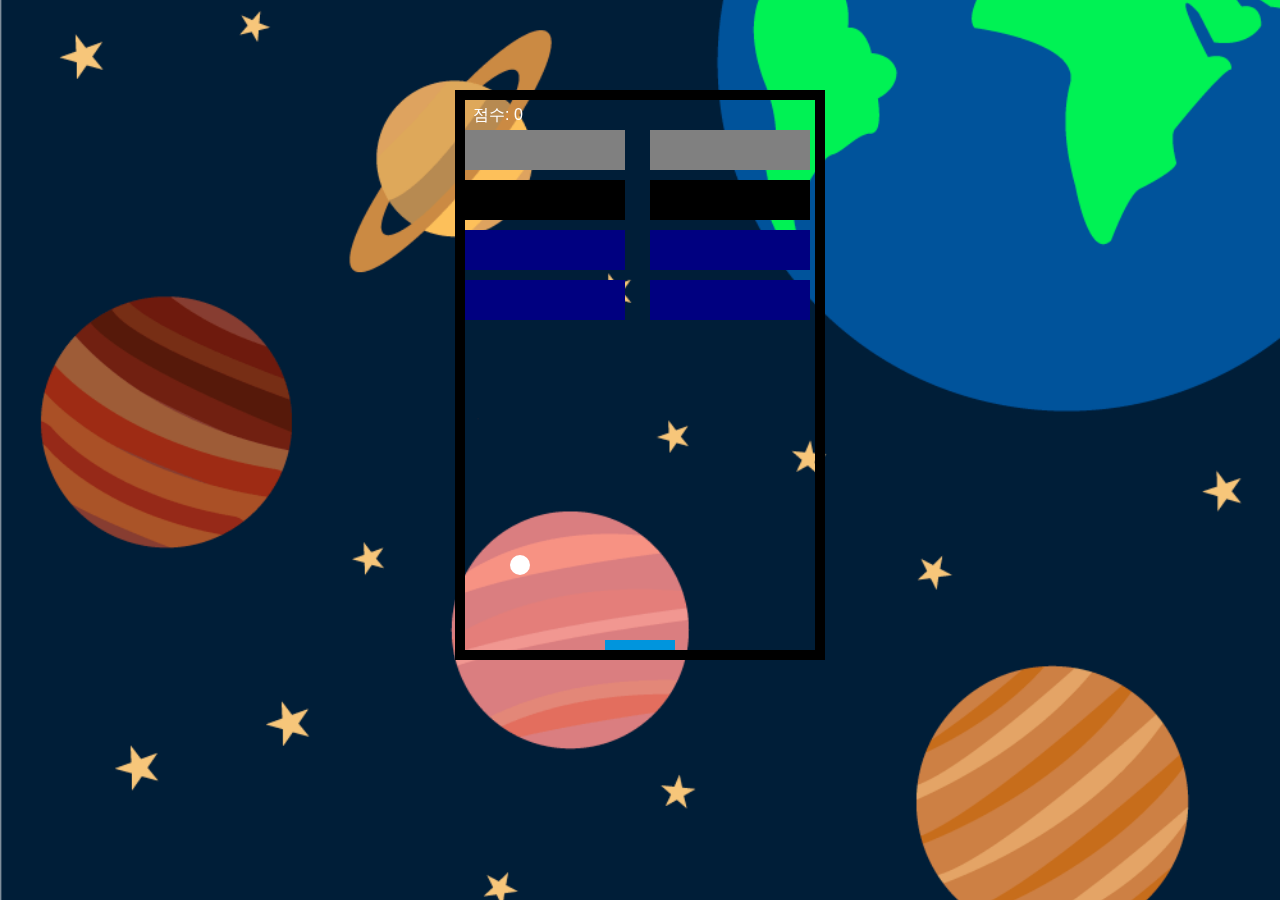
<file: src/BreakBlock.html>
<!DOCTYPE html>
<html>
<head>
    <meta charset="UTF-8">
    <link rel="stylesheet" href="CSS/Break.css">
    <title>BreakBlock</title>
</head>
<body>
    <div class="main">
        <canvas id="gameCanvas" width="350" height="550"></canvas>
    </div>
</body>
<script src="JS/Break block/break.js"></script>
</html>
</file>
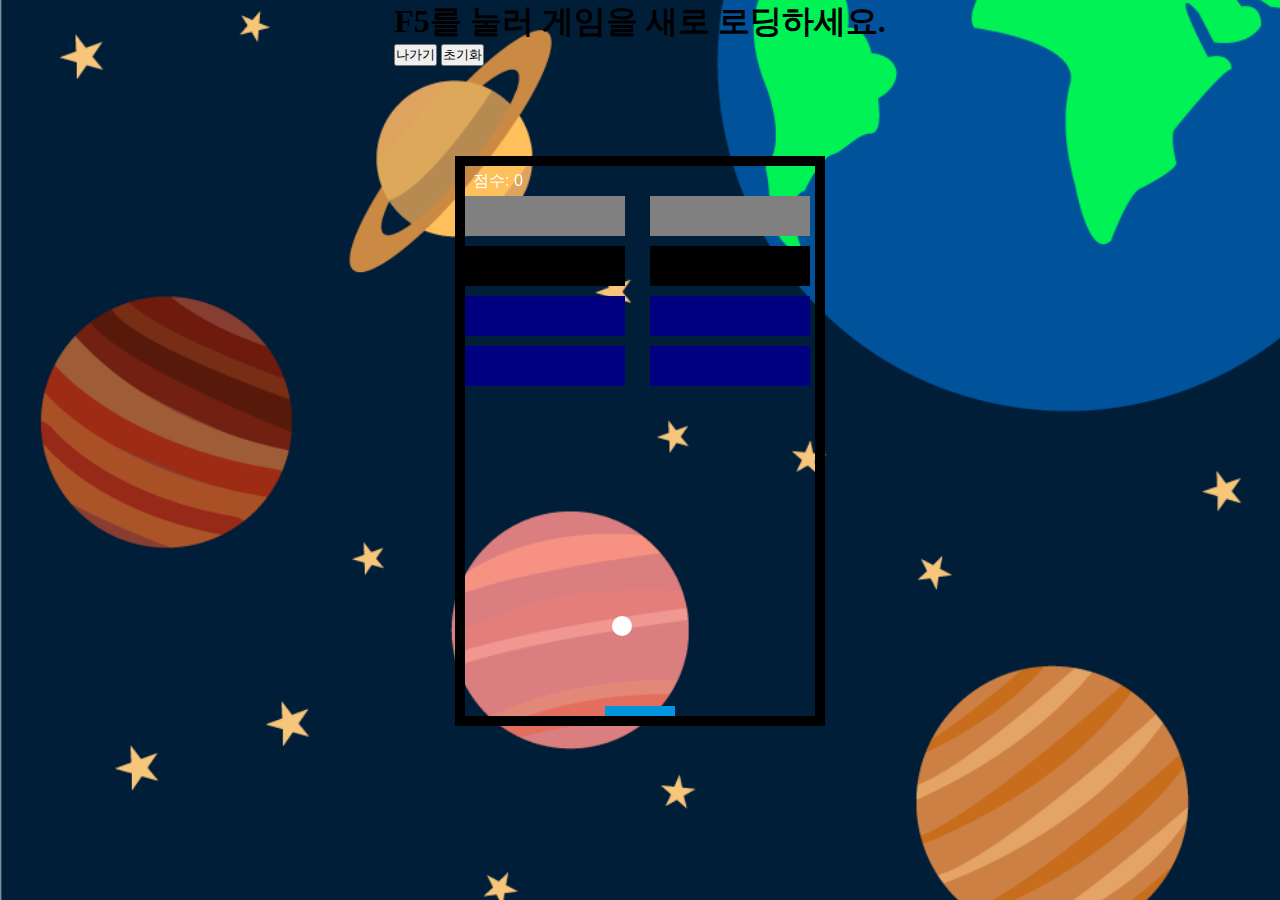
<file: src/html/BreakBlock.html>
<!DOCTYPE html>
<html>
<head>
    <meta charset="UTF-8">
    <link rel="stylesheet" href="../CSS/Break.css">
    <title>BreakBlock</title>
</head>
<body>
    <div class="main">
        <div class="highmenu">
            <h1>F5를 눌러 게임을 새로 로딩하세요.</h1>
            <input class="exit" type="submit" value="나가기">
            <input class="reset" type="submit" value="초기화">
        </div>
        <canvas id="gameCanvas" width="350" height="550"></canvas>
    </div>
</body>
<script src="../JS/Break block/break.js"></script>
</html>
</file>
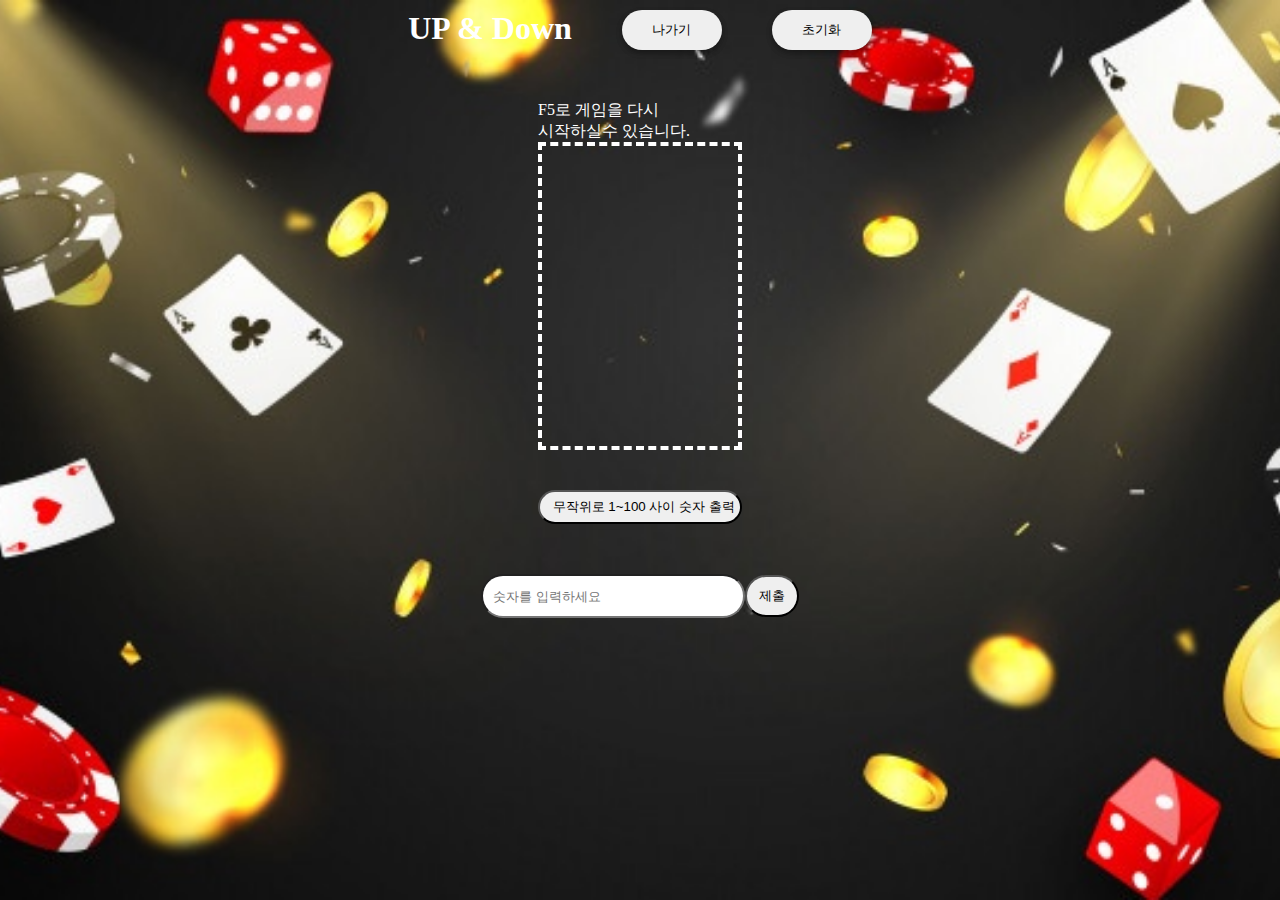
<file: src/html/updown.html>
<!DOCTYPE html>
<html>
<head>
    <meta charset="UTF-8">
    <link rel="stylesheet" href="../CSS/updown.css">
    <title>UP DOWN GAME</title>
</head>
<body>
    <div class="main">
        <div class="highmenu">
            <h1>UP & Down</h1>
            <input class="exit" type="submit" value="나가기">
            <input class="reset" type="submit" value="초기화">
        </div>
        <div class="mainmenu">
            <p>F5로 게임을 다시<br>시작하실수 있습니다.</p>
            <div class="board"></div>
            <input class="printrandom" type="button" value="  무작위로 1~100 사이 숫자 출력">
            <div class="count"></div>
        </div>
        <div class="sub">
            <div class="submit">
                <input class="submitNum" type="text" placeholder="숫자를 입력하세요">
                <input class="submitbut" onclick="comparison()" type="submit" value="제출">
            </div>
        </div>
    </div>
</body>
<script src="../JS/upDown/updown.js"></script>
</html>
</file>
<file: src/CSS/Break.css>
@font-face {
    font-family: 'GongGothicLight';
    src: url('https://cdn.jsdelivr.net/gh/projectnoonnu/noonfonts_20-10@1.0/GongGothicLight.woff') format('woff');
    font-weight: normal;
    font-style: normal;
}

*{
    margin: 0;
    padding: 0;
    box-sizing: content-box;
}

body,html{
    width: 100%;
    height: 100%;

    display: flex;
    flex-direction: column;
    align-items: center;
}

.main{
    width: 100%;
    height: 100%;
    
    background-image: url("../img/spaceblock.png");
    background-position: center;
    background-size: cover;
    background-repeat: no-repeat;
    display: flex;
    flex-direction: column;
    align-items: center;
}

#gameCanvas{
    width: 350px;
    height: 550px;
    margin-top: 90px;
    border: 10px solid black;
}
</file>
<file: src/CSS/updown.css>
@font-face {
    font-family: 'GongGothicLight';
    src: url('https://cdn.jsdelivr.net/gh/projectnoonnu/noonfonts_20-10@1.0/GongGothicLight.woff') format('woff');
    font-weight: normal;
    font-style: normal;
}

*{
    margin: 0;
    padding: 0;
    box-sizing: content-box;
}

body,html{
    width: 100%;
    height: 100%;
}

h1{
    color: white;
}

p{
    color: white;
}

.main{
    width: 100%;
    height: 100%;
    
    background-image: url("../img/updownback.jpg");
    background-position: center;
    background-size: cover;
    background-repeat: no-repeat;
    display: flex;
    flex-direction: column;
    align-items: center;
}

.highmenu{
    margin-top: 10px;

    display: flex;
    justify-content: space-between;
}

.highmenu > input{
    width: 100px;
    height: 40px;
    margin-left: 50px;
    margin-bottom: 50px;

    border-radius: 50px;
    border: none;
    box-shadow: 0 3px 6px 0 rgba(0,0,0,0.2), 0 3px 6px 0 rgba(0,0,0,0.19);
}

.board{
    height: 300px;
    margin-bottom: 40px;
    color: white;
    font-size: 40px;

    display: flex;
    justify-content: center;
    align-items: center;

    border: 4px dashed white;
}

.printrandom{
    width: 200px;
    height: 30px;
    display: flex;
    justify-content: right;

    margin-bottom: 50px;

    border-radius: 100px;
}

.submit{
    display: flex;
    justify-content: center;
    align-items: center;
    
}

.submitNum{
    width: 250px;
    height: 40px;
    border-radius: 100px;
    outline: none;
    padding-left: 10px;
} 

.submitbut{
    width: 50px;
    height: 38px;

    border-radius: 30px;
}
</file>
